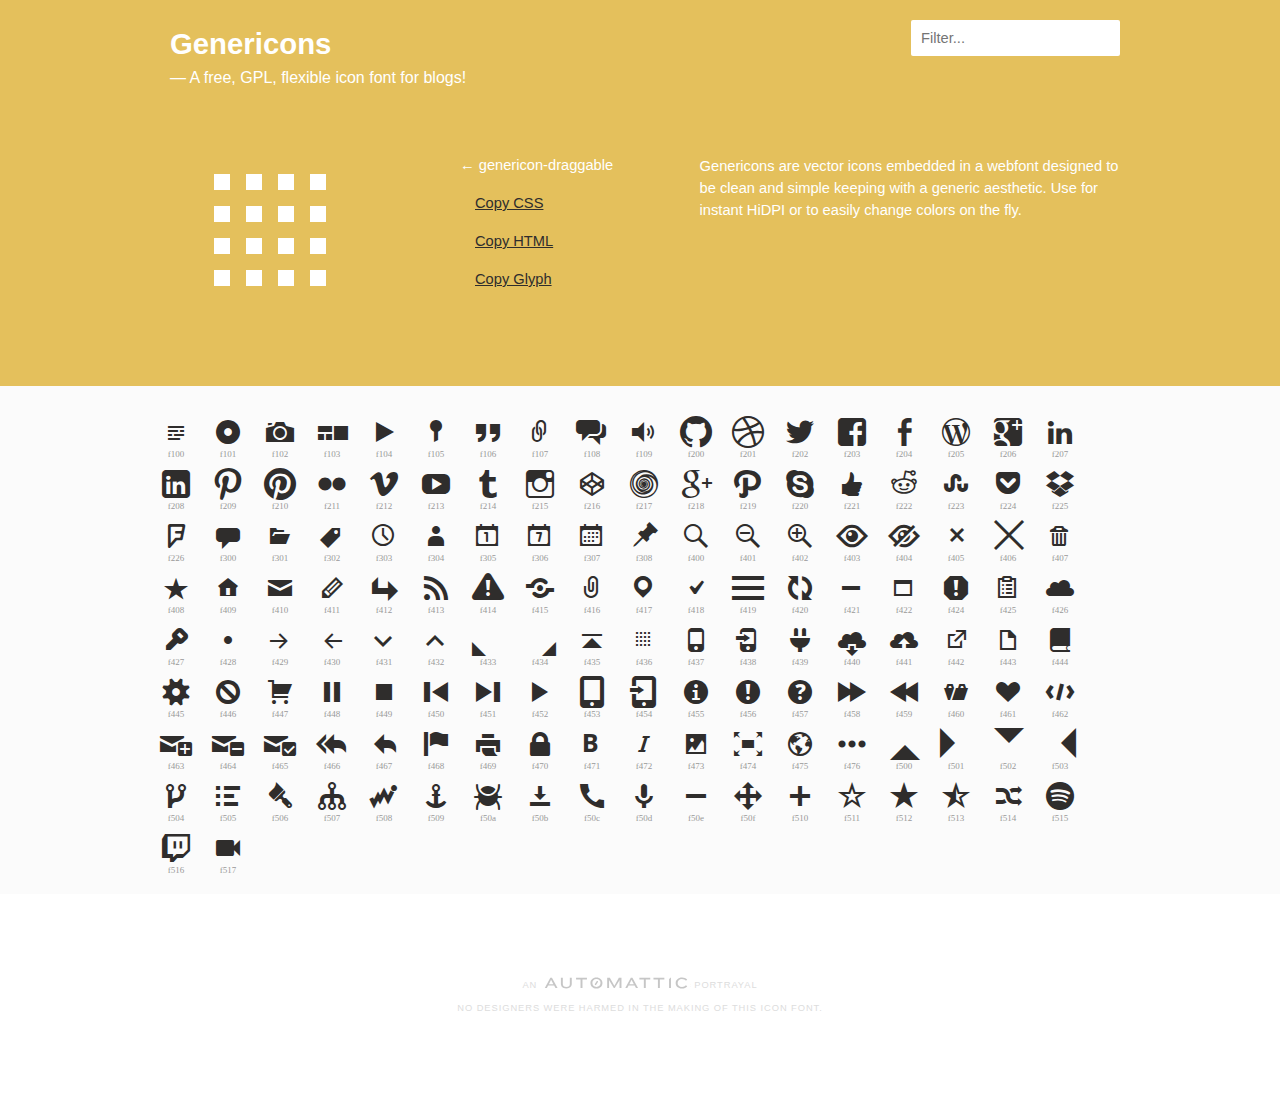
<file: genericons/example.html>
<!DOCTYPE html>
<html>
<head>
<title>Genericons</title>
<link rel="stylesheet" href="genericons.css">
<script type="text/javascript" src="https://ajax.googleapis.com/ajax/libs/jquery/1.7.2/jquery.min.js"></script>
<style type="text/css">
/**
 * Example page CSS
 */

body {
	font-family: sans-serif;
	line-height: 1.5;
	margin: 0;
	color: #2f2d2c;
	background: #fff;
	font-size: 11pt;
}

a {
	color: #2f2d2c;
}

h4 {
	margin-top: 40px;
}

#iconlist {
	clear: both;
	margin-bottom: 20px;
}

#iconlist div {
	padding: 10px;
	overflow: hidden;
	white-space: nowrap;
	font-size: 32px;
	line-height: 1;
	position: relative;
	width: 32px;
	height: 32px;
}

#iconlist div:before {
	margin-right: 20px;
}

#iconlist div:hover {
	cursor: pointer;
	color: #e4c05c;
}

#primary {
	background: #e4c05c;
	overflow: hidden;
}

#content {
	position: relative;
	color: #fff;
	max-width: 980px;
	padding: 0 10px;
	margin: 0 auto;
}

#icons {
	background: #fbfbfb;
}

#icons #iconlist {
	max-width: 980px;
	box-sizing: border-box;
	-moz-box-sizing:border-box;
	-webkit-box-sizing:border-box;
	padding: 20px 0;
	margin: 0 auto;
}

#glyph {
	float: left;
	width: 50%;
	box-sizing: border-box;
	-moz-box-sizing:border-box;
	-webkit-box-sizing:border-box;
	-ms-box-sizing:border-box;
	padding: 20px 0;
}

#glyph .info {
	float: right;
	width: 180px;
	padding: 36px 0 0 0;
}

#glyph .info a {
	color: #2f2d2c;
	display: block;
	padding: 8px 0 8px 15px;
}

#glyph .info strong {
	font-weight: normal;
	display: block;
	padding: 8px 0;
}

#glyph .genericon {
	font-size: 256px;
	width: 256px;
	height: 256px;
	overflow: visible;
	float: left;
}

.description {
	margin-top: 50px;
	width: 48%;
	float: right;
	padding-left: 40px;
	margin-left: 2%;
	box-sizing: border-box;
	-moz-box-sizing:border-box;
	-webkit-box-sizing:border-box;
	-ms-box-sizing:border-box;
	background-size: 4px 4px;
}

#primary h2 {
	color: white;
	margin: 0 auto;
	padding: 22px 0 0 20px;
	max-width: 980px;
	font-size: 2em;
}

#primary h2 span {
	display: block;
	font-weight: normal;
	font-size: 12pt;
}

#footer {
	clear: both;
	max-width: 980px;
	margin: 80px auto;
	text-align: center;
	text-transform: uppercase;
	letter-spacing: .1em;
	font-size: 7pt;
	color: #ddd;
}

#footer a {
	color: #ccc;
	display: inline-block;
	width: 150px;
	overflow: hidden;
	text-indent: 100%;
	position: relative;
	top: 2px;
	opacity: .3;
	background-repeat: no-repeat;
	background-position: center top;
	background-image: url('[data-uri]');
}

#footer a:hover {
	opacity: 1;
}

pre, code {
	font: 14px/1.5 monospace;
}

.code {
	display: block;
	font: 14px/1.5 monospace;
	width: 600px;
	white-space: pre;
	border: 1px solid #ccc;
	padding: 10px;
	overflow: auto;
	min-height: 110px;
}

#iconlist .new, #iconlist .update {
	position: relative;
}

#iconlist .new:after, #iconlist .update:after {
	color: #e4c05c;
	display: block;
	content: "NEW";
	font: bold 8px/1 sans-serif;
	position: absolute;
	top: 0px;
	text-align: center;
	z-index: 10;
	width: 100%;
}

#iconlist .update:after {
	content: "UPDATE";
	left: -1px;
}

body.searching #iconlist span.update:after, body.searching #iconlist span.new:after {
	display: none;
}

#search {
	border: 0;
	border-radius: 2px;
	position: absolute;
	right: 20px;
	font: 11pt sans-serif;
	padding: 10px;
	top: 20px;
	background: rgba(255,255,255,.8);
}

#search:focus {
	background: #fff;
	outline: none;
}

.genericon-404 {
	display: none !important; /* This is an easter egg */
}

.genericon:after {
	content: attr(alt);
	display: block;
	font-size: 9px;
	color: #999;
	text-align: center;
}

.hideUACs.genericon:after {
	content: none;
}


@media only screen and ( max-width: 900px ) {

	#glyph {
		float: none;
		width: 100%;
	}

	#glyph .info {
		width: 30%;
	}
	#glyph .genericon {
		width: 70%;
	}

	.description {
		clear: both;
		width: 100%;
		background: none;
		padding-left: 0;
		float: none;
	}

}
</style>
<script type="text/javascript">
/**
 * Example page JS
 */

function copyToClipboard ( text, copyMode ) {
	if ( copyMode == "css" ) {
		window.prompt( "Copy this, then paste in your CSS :before selector.", text );
	} else if ( copyMode == "html" ) {
		window.prompt( "Copy this, then paste in your HTML.", text );
	} else {
		window.prompt( "Copy this, then paste in your Photoshop textfield.", text );
	}
}

function pickRandomIcon() {
	var divs = jQuery("#iconlist div").get().sort(function(){
			return Math.round(Math.random())-0.5;
		}).slice(0,1);

	attr = jQuery(divs).attr('alt');
	cssclass = jQuery(divs).attr('class');
	displayGlyph( attr, cssclass );

}

function displayGlyph( attr, cssclass ) {

	// set permalink
	var permalink = cssclass.split(' genericon-')[1];
	window.location.hash = permalink;

	// css copy string
	csstext = "content: \'\\" + attr + "';";

	// html copy string
	htmltext = '<span class="' + cssclass + '"></span>';

	// glyph copy string
	glyphtemp = "&#x" + attr + ";";
	jQuery('#temp').html( glyphtemp );
	glyphtext = jQuery('#temp').text();

	// final output
	output = '<div class="' + cssclass + '"></div>'
	+ '<div class="info">'
		+ '<strong>&larr; ' + cssclass.split( ' ' )[1] + '</strong>'
		+ '<a href="javascript:copyToClipboard(csstext, \'css\')">Copy CSS</a>'
		+ '<a href="javascript:copyToClipboard(htmltext, \'html\')">Copy HTML</a>'
		+ '<a href="javascript:copyToClipboard(glyphtext)">Copy Glyph</a>'
	+ '</div>';

	jQuery( '#glyph' ).html( output );

}

function sortUnicode ( a, b ) {
	var numberA = jQuery(a).attr('alt').replace('f', '');
	var numberB = jQuery(b).attr('alt').replace('f', '');
	var contentA =parseInt( numberA, 16 );
	var contentB =parseInt( numberB, 16 );
	return (contentA < contentB) ? -1 : (contentA > contentB) ? 1 : 0;
}

jQuery(document).ready(function() {

	// pick random icon if no permalink, otherwise go to permalink
	if ( window.location.hash ) {
		permalink = "genericon-" + window.location.hash.split('#')[1];
		attr = jQuery( '.' + permalink ).attr( 'alt' );
		cssclass = jQuery( '.' + permalink ).attr('class');
		displayGlyph( attr, cssclass );
	} else {
		pickRandomIcon();
	}

	jQuery( '#iconlist div' ).click(function() {

		attr = jQuery( this ).attr( 'alt' );
		cssclass = jQuery( this ).attr( 'class' );

		displayGlyph( attr, cssclass );

	});

	var $rows = jQuery('#iconlist div');
	jQuery('#search').keyup(function() {

		// remove update text when using search
		jQuery('body').addClass('searching');

	    var val = jQuery.trim(jQuery(this).val()).replace(/ +/g, ' ').toLowerCase();

	    $rows.show().filter(function() {
	        var text = jQuery(this).text().replace(/\s+/g, ' ').toLowerCase();
	        return !~text.indexOf(val);
	    }).hide();
	});

	jQuery('input#search').focus();

	// sort based on number
	jQuery('#iconlist div').sort( sortUnicode ).appendTo('#iconlist');

});

function toggleUACs() {
	jQuery('.genericon').toggleClass('hideUACs');
}
</script>
</head>

<body>

<div id="main">

	<div id="primary">
		<div id="content">

			<h2>Genericons <span>&mdash; A free, GPL, flexible icon font for blogs!</span></h2>

			<input placeholder="Filter..." name="search" id="search" type="text" value="" maxlength="150" />

			<div id="glyph">
			</div>

			<div class="description">
				<p>Genericons are vector icons embedded in a webfont designed to be clean and simple keeping with a generic aesthetic. Use for instant HiDPI or to easily change colors on the fly.</p>
			</div>

		</div>
	</div>

	<div id="icons">
		<div id="iconlist">

			<!-- note, the text inside the HTML elements is purely for the seach -->

			<div alt="f423" class="genericon genericon-404" title="genericon-404">404</div>

			<div alt="f508" class="genericon genericon-activity" title="genericon-activity">activity</div>

			<div alt="f509" class="genericon genericon-anchor" title="genericon-anchor">anchor</div>

			<div alt="f101" class="genericon genericon-aside" title="genericon-aside">aside</div>

			<div alt="f416" class="genericon genericon-attachment" title="genericon-attachment">attachment</div>

			<div alt="f109" class="genericon genericon-audio" title="genericon-audio">audio</div>

			<div alt="f471" class="genericon genericon-bold" title="genericon-bold">bold</div>

			<div alt="f444" class="genericon genericon-book" title="genericon-book">book</div>

			<div alt="f50a" class="genericon genericon-bug" title="genericon-bug">bug</div>

			<div alt="f447" class="genericon genericon-cart" title="genericon-cart">cart</div>

			<div alt="f301" class="genericon genericon-category" title="genericon-category">category</div>

			<div alt="f108" class="genericon genericon-chat" title="genericon-chat">chat</div>

			<div alt="f418" class="genericon genericon-checkmark" title="genericon-checkmark">checkmark</div>

			<div alt="f405" class="genericon genericon-close" title="genericon-close">close</div>

			<div alt="f406" class="genericon genericon-close-alt" title="genericon-close-alt">close-alt</div>

			<div alt="f426" class="genericon genericon-cloud" title="genericon-cloud">cloud</div>

			<div alt="f440" class="genericon genericon-cloud-download" title="genericon-cloud-download">cloud-download</div>

			<div alt="f441" class="genericon genericon-cloud-upload" title="genericon-cloud-upload">cloud-upload</div>

			<div alt="f462" class="genericon genericon-code" title="genericon-code">code</div>

			<div alt="f216" class="genericon genericon-codepen" title="genericon-codepen">codepen</div>

			<div alt="f445" class="genericon genericon-cog" title="genericon-cog">cog</div>

			<div alt="f432" class="genericon genericon-collapse" title="genericon-collapse">collapse</div>

			<div alt="f300" class="genericon genericon-comment" title="genericon-comment">comment</div>

			<div alt="f305" class="genericon genericon-day" title="genericon-day">day</div>

			<div alt="f221" class="genericon genericon-digg" title="genericon-digg">digg</div>

			<div alt="f443" class="genericon genericon-document" title="genericon-document">document</div>

			<div alt="f428" class="genericon genericon-dot" title="genericon-dot">dot</div>

			<div alt="f502" class="genericon genericon-downarrow" title="genericon-downarrow">downarrow</div>

			<div alt="f50b" class="genericon genericon-download" title="genericon-download">download</div>

			<div alt="f436" class="genericon genericon-draggable" title="genericon-draggable">draggable</div>

			<div alt="f201" class="genericon genericon-dribbble" title="genericon-dribbble">dribbble</div>

			<div alt="f225" class="genericon genericon-dropbox" title="genericon-dropbox">dropbox</div>

			<div alt="f433" class="genericon genericon-dropdown" title="genericon-dropdown">dropdown</div>

			<div alt="f434" class="genericon genericon-dropdown-left" title="genericon-dropdown-left">dropdown-left</div>

			<div alt="f411" class="genericon genericon-edit" title="genericon-edit">edit</div>

			<div alt="f476" class="genericon genericon-ellipsis" title="genericon-ellipsis">ellipsis</div>

			<div alt="f431" class="genericon genericon-expand" title="genericon-expand">expand</div>

			<div alt="f442" class="genericon genericon-external" title="genericon-external">external</div>

			<div alt="f203" class="genericon genericon-facebook" title="genericon-facebook">facebook</div>

			<div alt="f204" class="genericon genericon-facebook-alt" title="genericon-facebook-alt">facebook-alt</div>

			<div alt="f458" class="genericon genericon-fastforward" title="genericon-fastforward">fastforward</div>

			<div alt="f413" class="genericon genericon-feed" title="genericon-feed">feed</div>

			<div alt="f468" class="genericon genericon-flag" title="genericon-flag">flag</div>

			<div alt="f211" class="genericon genericon-flickr" title="genericon-flickr">flickr</div>

			<div alt="f226" class="genericon genericon-foursquare" title="genericon-foursquare">foursquare</div>

			<div alt="f474" class="genericon genericon-fullscreen" title="genericon-fullscreen">fullscreen</div>

			<div alt="f103" class="genericon genericon-gallery" title="genericon-gallery">gallery</div>

			<div alt="f200" class="genericon genericon-github" title="genericon-github">github</div>

			<div alt="f206" class="genericon genericon-googleplus" title="genericon-googleplus">googleplus</div>

			<div alt="f218" class="genericon genericon-googleplus-alt" title="genericon-googleplus-alt">googleplus-alt</div>

			<div alt="f50c" class="genericon genericon-handset" title="genericon-handset">handset</div>

			<div alt="f461" class="genericon genericon-heart" title="genericon-heart">heart</div>

			<div alt="f457" class="genericon genericon-help" title="genericon-help">help</div>

			<div alt="f404" class="genericon genericon-hide" title="genericon-hide">hide</div>

			<div alt="f505" class="genericon genericon-hierarchy" title="genericon-hierarchy">hierarchy</div>

			<div alt="f409" class="genericon genericon-home" title="genericon-home">home</div>

			<div alt="f102" class="genericon genericon-image" title="genericon-image">image</div>

			<div alt="f455" class="genericon genericon-info" title="genericon-info">info</div>

			<div alt="f215" class="genericon genericon-instagram" title="genericon-instagram">instagram</div>

			<div alt="f472" class="genericon genericon-italic" title="genericon-italic">italic</div>

			<div alt="f427" class="genericon genericon-key" title="genericon-key">key</div>

			<div alt="f503" class="genericon genericon-leftarrow" title="genericon-leftarrow">leftarrow</div>

			<div alt="f107" class="genericon genericon-link" title="genericon-link">link</div>

			<div alt="f207" class="genericon genericon-linkedin" title="genericon-linkedin">linkedin</div>

			<div alt="f208" class="genericon genericon-linkedin-alt" title="genericon-linkedin-alt">linkedin-alt</div>

			<div alt="f417" class="genericon genericon-location" title="genericon-location">location</div>

			<div alt="f470" class="genericon genericon-lock" title="genericon-lock">lock</div>

			<div alt="f410" class="genericon genericon-mail" title="genericon-mail">mail</div>

			<div alt="f422" class="genericon genericon-maximize" title="genericon-maximize">maximize</div>

			<div alt="f419" class="genericon genericon-menu" title="genericon-menu">menu</div>

			<div alt="f50d" class="genericon genericon-microphone" title="genericon-microphone">microphone</div>

			<div alt="f421" class="genericon genericon-minimize" title="genericon-minimize">minimize</div>

			<div alt="f50e" class="genericon genericon-minus" title="genericon-minus">minus</div>

			<div alt="f307" class="genericon genericon-month" title="genericon-month">month</div>

			<div alt="f50f" class="genericon genericon-move" title="genericon-move">move</div>

			<div alt="f429" class="genericon genericon-next" title="genericon-next">next</div>

			<div alt="f456" class="genericon genericon-notice" title="genericon-notice">notice</div>

			<div alt="f506" class="genericon genericon-paintbrush" title="genericon-paintbrush">paintbrush</div>

			<div alt="f219" class="genericon genericon-path" title="genericon-path">path</div>

			<div alt="f448" class="genericon genericon-pause" title="genericon-pause">pause</div>

			<div alt="f437" class="genericon genericon-phone" title="genericon-phone">phone</div>

			<div alt="f473" class="genericon genericon-picture" title="genericon-picture">picture</div>

			<div alt="f308" class="genericon genericon-pinned" title="genericon-pinned">pinned</div>

			<div alt="f209" class="genericon genericon-pinterest" title="genericon-pinterest">pinterest</div>

			<div alt="f210" class="genericon genericon-pinterest-alt" title="genericon-pinterest-alt">pinterest-alt</div>

			<div alt="f452" class="genericon genericon-play" title="genericon-play">play</div>

			<div alt="f439" class="genericon genericon-plugin" title="genericon-plugin">plugin</div>

			<div alt="f510" class="genericon genericon-plus" title="genericon-plus">plus</div>

			<div alt="f224" class="genericon genericon-pocket" title="genericon-pocket">pocket</div>

			<div alt="f217" class="genericon genericon-polldaddy" title="genericon-polldaddy">polldaddy</div>

			<div alt="f460" class="genericon genericon-portfolio" title="genericon-portfolio">portfolio</div>

			<div alt="f430" class="genericon genericon-previous" title="genericon-previous">previous</div>

			<div alt="f469" class="genericon genericon-print" title="genericon-print">print</div>

			<div alt="f106" class="genericon genericon-quote" title="genericon-quote">quote</div>

			<div alt="f511" class="genericon genericon-rating-empty" title="genericon-rating-empty">rating-empty</div>

			<div alt="f512" class="genericon genericon-rating-full" title="genericon-rating-full">rating-full</div>

			<div alt="f513" class="genericon genericon-rating-half" title="genericon-rating-half">rating-half</div>

			<div alt="f222" class="genericon genericon-reddit" title="genericon-reddit">reddit</div>

			<div alt="f420" class="genericon genericon-refresh" title="genericon-refresh">refresh</div>

			<div alt="f412" class="genericon genericon-reply" title="genericon-reply">reply</div>

			<div alt="f466" class="genericon genericon-reply-alt" title="genericon-reply-alt">reply-alt</div>

			<div alt="f467" class="genericon genericon-reply-single" title="genericon-reply-single">reply-single</div>

			<div alt="f459" class="genericon genericon-rewind" title="genericon-rewind">rewind</div>

			<div alt="f501" class="genericon genericon-rightarrow" title="genericon-rightarrow">rightarrow</div>

			<div alt="f400" class="genericon genericon-search" title="genericon-search">search</div>

			<div alt="f438" class="genericon genericon-send-to-phone" title="genericon-send-to-phone">send-to-phone</div>

			<div alt="f454" class="genericon genericon-send-to-tablet" title="genericon-send-to-tablet">send-to-tablet</div>

			<div alt="f415" class="genericon genericon-share" title="genericon-share">share</div>

			<div alt="f403" class="genericon genericon-show" title="genericon-show">show</div>

			<div alt="f514" class="genericon genericon-shuffle" title="genericon-shuffle">shuffle</div>

			<div alt="f507" class="genericon genericon-sitemap" title="genericon-sitemap">sitemap</div>

			<div alt="f451" class="genericon genericon-skip-ahead" title="genericon-skip-ahead">skip-ahead</div>

			<div alt="f450" class="genericon genericon-skip-back" title="genericon-skip-back">skip-back</div>

			<div alt="f220" class="genericon genericon-skype" title="genericon-skype">skype</div>

			<div alt="f424" class="genericon genericon-spam" title="genericon-spam">spam</div>

			<div alt="f515" class="genericon genericon-spotify" title="genericon-spotify">spotify</div>

			<div alt="f100" class="genericon genericon-standard" title="genericon-standard">standard</div>

			<div alt="f408" class="genericon genericon-star" title="genericon-star">star</div>

			<div alt="f105" class="genericon genericon-status" title="genericon-status">status</div>

			<div alt="f449" class="genericon genericon-stop" title="genericon-stop">stop</div>

			<div alt="f223" class="genericon genericon-stumbleupon" title="genericon-stumbleupon">stumbleupon</div>

			<div alt="f463" class="genericon genericon-subscribe" title="genericon-subscribe">subscribe</div>

			<div alt="f465" class="genericon genericon-subscribed" title="genericon-subscribed">subscribed</div>

			<div alt="f425" class="genericon genericon-summary" title="genericon-summary">summary</div>

			<div alt="f453" class="genericon genericon-tablet" title="genericon-tablet">tablet</div>

			<div alt="f302" class="genericon genericon-tag" title="genericon-tag">tag</div>

			<div alt="f303" class="genericon genericon-time" title="genericon-time">time</div>

			<div alt="f435" class="genericon genericon-top" title="genericon-top">top</div>

			<div alt="f407" class="genericon genericon-trash" title="genericon-trash">trash</div>

			<div alt="f214" class="genericon genericon-tumblr" title="genericon-tumblr">tumblr</div>

			<div alt="f516" class="genericon genericon-twitch" title="genericon-twitch">twitch</div>

			<div alt="f202" class="genericon genericon-twitter" title="genericon-twitter">twitter</div>

			<div alt="f446" class="genericon genericon-unapprove" title="genericon-unapprove">unapprove</div>

			<div alt="f464" class="genericon genericon-unsubscribe" title="genericon-unsubscribe">unsubscribe</div>

			<div alt="f401" class="genericon genericon-unzoom" title="genericon-unzoom">unzoom</div>

			<div alt="f500" class="genericon genericon-uparrow" title="genericon-uparrow">uparrow</div>

			<div alt="f304" class="genericon genericon-user" title="genericon-user">user</div>

			<div alt="f104" class="genericon genericon-video" title="genericon-video">video</div>

			<div alt="f517" class="genericon genericon-videocamera" title="genericon-videocamera">videocamera</div>

			<div alt="f212" class="genericon genericon-vimeo" title="genericon-vimeo">vimeo</div>

			<div alt="f414" class="genericon genericon-warning" title="genericon-warning">warning</div>

			<div alt="f475" class="genericon genericon-website" title="genericon-website">website</div>

			<div alt="f306" class="genericon genericon-week" title="genericon-week">week</div>

			<div alt="f205" class="genericon genericon-wordpress" title="genericon-wordpress">wordpress</div>

			<div alt="f504" class="genericon genericon-xpost" title="genericon-xpost">xpost</div>

			<div alt="f213" class="genericon genericon-youtube" title="genericon-youtube">youtube</div>

			<div alt="f402" class="genericon genericon-zoom" title="genericon-zoom">zoom</div>


		</div>

		<div id="temp" style="display: none;"></div>

	</div>

	<div id="footer">

		<p>An <a href="http://automattic.com" rel="nofollow">Automattic</a> Portrayal</p>
		<p>No designers were harmed in the making of this icon font.</p>


	</div>

</div>

</body>
</html>
</file>
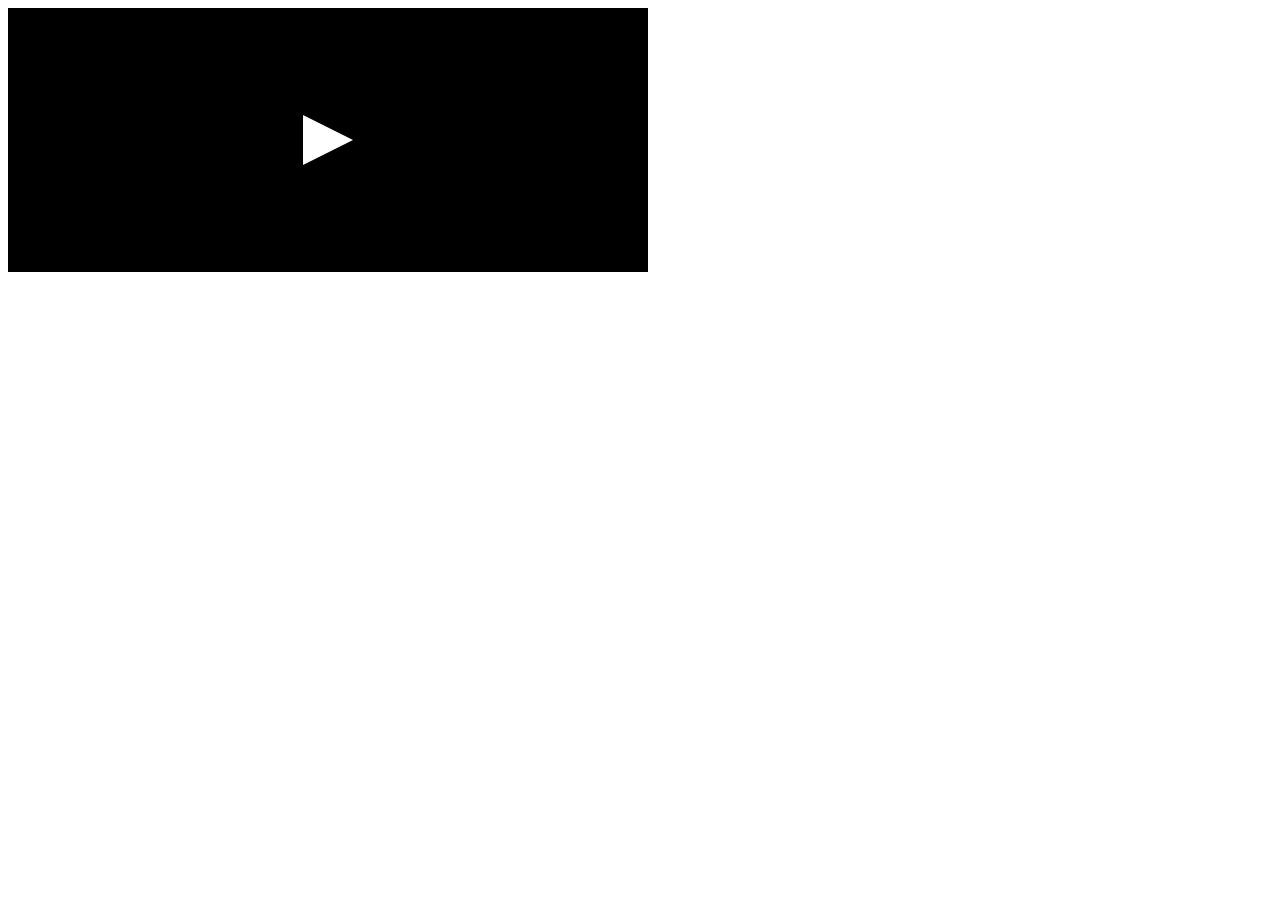
<file: plugins/video-js/demo.html>
<!DOCTYPE html>
<html>
<head>
  <title>Video.js | HTML5 Video Player</title>

  <link href="video-js.css" rel="stylesheet" type="text/css" />
  <link href="sublime-skin/videojs-sublime-skin.css" rel="stylesheet" type="text/css" />
  <script src="video.js"></script>
  <script>
    videojs.options.flash.swf = "video-js.swf";
  </script>


</head>
<body>

  <video id="example_video_1" class="video-js vjs-sublime-skin" controls preload="none" width="640" height="264" poster="http://video-js.zencoder.com/oceans-clip.png" data-setup="{}">
    <source src="http://video-js.zencoder.com/oceans-clip.mp4" type='video/mp4' />
    <source src="http://video-js.zencoder.com/oceans-clip.webm" type='video/webm' />
    <source src="http://video-js.zencoder.com/oceans-clip.ogv" type='video/ogg' />
  </video>

</body>
</html>
</file>
<file: genericons/genericons.css>
/**

	Genericons

*/


/* IE8 and below use EOT and allow cross-site embedding.
   IE9 uses WOFF which is base64 encoded to allow cross-site embedding.
   So unfortunately, IE9 will throw a console error, but it'll still work.
   When the font is base64 encoded, cross-site embedding works in Firefox */

@font-face {
    font-family: 'Genericons';
    src: url('Genericons.eot');
}

@font-face {
    font-family: 'Genericons';
    src: url([data-uri]) format('woff'),
         url('Genericons.ttf') format('truetype'),
         url('Genericons.svg#genericonsregular') format('svg');
    font-weight: normal;
    font-style: normal;
}

@media screen and (-webkit-min-device-pixel-ratio:0) {
  @font-face {
    font-family: "Genericons";
    src: url("./Genericons.svg#Genericons") format("svg");
  }
}


/**
 * All Genericons
 */

.genericon {
	font-size: 20px;
	vertical-align: top;
	text-align: center;
	-moz-transition: color .1s ease-in 0;
	-webkit-transition: color .1s ease-in 0;
	display: inline-block;
	font-family: "Genericons";
	font-style: normal;
	font-weight: normal;
	font-variant: normal;
	line-height: 1;
	text-decoration: inherit;
	text-transform: none;
	-moz-osx-font-smoothing: grayscale;
	-webkit-font-smoothing: antialiased;
	speak: none;
}


/**
 * Individual icons
 */

.genericon-404:before { content: "\f423"; }
.genericon-activity:before { content: "\f508"; }
.genericon-anchor:before { content: "\f509"; }
.genericon-aside:before { content: "\f101"; }
.genericon-attachment:before { content: "\f416"; }
.genericon-audio:before { content: "\f109"; }
.genericon-bold:before { content: "\f471"; }
.genericon-book:before { content: "\f444"; }
.genericon-bug:before { content: "\f50a"; }
.genericon-cart:before { content: "\f447"; }
.genericon-category:before { content: "\f301"; }
.genericon-chat:before { content: "\f108"; }
.genericon-checkmark:before { content: "\f418"; }
.genericon-close:before { content: "\f405"; }
.genericon-close-alt:before { content: "\f406"; }
.genericon-cloud:before { content: "\f426"; }
.genericon-cloud-download:before { content: "\f440"; }
.genericon-cloud-upload:before { content: "\f441"; }
.genericon-code:before { content: "\f462"; }
.genericon-codepen:before { content: "\f216"; }
.genericon-cog:before { content: "\f445"; }
.genericon-collapse:before { content: "\f432"; }
.genericon-comment:before { content: "\f300"; }
.genericon-day:before { content: "\f305"; }
.genericon-digg:before { content: "\f221"; }
.genericon-document:before { content: "\f443"; }
.genericon-dot:before { content: "\f428"; }
.genericon-downarrow:before { content: "\f502"; }
.genericon-download:before { content: "\f50b"; }
.genericon-draggable:before { content: "\f436"; }
.genericon-dribbble:before { content: "\f201"; }
.genericon-dropbox:before { content: "\f225"; }
.genericon-dropdown:before { content: "\f433"; }
.genericon-dropdown-left:before { content: "\f434"; }
.genericon-edit:before { content: "\f411"; }
.genericon-ellipsis:before { content: "\f476"; }
.genericon-expand:before { content: "\f431"; }
.genericon-external:before { content: "\f442"; }
.genericon-facebook:before { content: "\f203"; }
.genericon-facebook-alt:before { content: "\f204"; }
.genericon-fastforward:before { content: "\f458"; }
.genericon-feed:before { content: "\f413"; }
.genericon-flag:before { content: "\f468"; }
.genericon-flickr:before { content: "\f211"; }
.genericon-foursquare:before { content: "\f226"; }
.genericon-fullscreen:before { content: "\f474"; }
.genericon-gallery:before { content: "\f103"; }
.genericon-github:before { content: "\f200"; }
.genericon-googleplus:before { content: "\f206"; }
.genericon-googleplus-alt:before { content: "\f218"; }
.genericon-handset:before { content: "\f50c"; }
.genericon-heart:before { content: "\f461"; }
.genericon-help:before { content: "\f457"; }
.genericon-hide:before { content: "\f404"; }
.genericon-hierarchy:before { content: "\f505"; }
.genericon-home:before { content: "\f409"; }
.genericon-image:before { content: "\f102"; }
.genericon-info:before { content: "\f455"; }
.genericon-instagram:before { content: "\f215"; }
.genericon-italic:before { content: "\f472"; }
.genericon-key:before { content: "\f427"; }
.genericon-leftarrow:before { content: "\f503"; }
.genericon-link:before { content: "\f107"; }
.genericon-linkedin:before { content: "\f207"; }
.genericon-linkedin-alt:before { content: "\f208"; }
.genericon-location:before { content: "\f417"; }
.genericon-lock:before { content: "\f470"; }
.genericon-mail:before { content: "\f410"; }
.genericon-maximize:before { content: "\f422"; }
.genericon-menu:before { content: "\f419"; }
.genericon-microphone:before { content: "\f50d"; }
.genericon-minimize:before { content: "\f421"; }
.genericon-minus:before { content: "\f50e"; }
.genericon-month:before { content: "\f307"; }
.genericon-move:before { content: "\f50f"; }
.genericon-next:before { content: "\f429"; }
.genericon-notice:before { content: "\f456"; }
.genericon-paintbrush:before { content: "\f506"; }
.genericon-path:before { content: "\f219"; }
.genericon-pause:before { content: "\f448"; }
.genericon-phone:before { content: "\f437"; }
.genericon-picture:before { content: "\f473"; }
.genericon-pinned:before { content: "\f308"; }
.genericon-pinterest:before { content: "\f209"; }
.genericon-pinterest-alt:before { content: "\f210"; }
.genericon-play:before { content: "\f452"; }
.genericon-plugin:before { content: "\f439"; }
.genericon-plus:before { content: "\f510"; }
.genericon-pocket:before { content: "\f224"; }
.genericon-polldaddy:before { content: "\f217"; }
.genericon-portfolio:before { content: "\f460"; }
.genericon-previous:before { content: "\f430"; }
.genericon-print:before { content: "\f469"; }
.genericon-quote:before { content: "\f106"; }
.genericon-rating-empty:before { content: "\f511"; }
.genericon-rating-full:before { content: "\f512"; }
.genericon-rating-half:before { content: "\f513"; }
.genericon-reddit:before { content: "\f222"; }
.genericon-refresh:before { content: "\f420"; }
.genericon-reply:before { content: "\f412"; }
.genericon-reply-alt:before { content: "\f466"; }
.genericon-reply-single:before { content: "\f467"; }
.genericon-rewind:before { content: "\f459"; }
.genericon-rightarrow:before { content: "\f501"; }
.genericon-search:before { content: "\f400"; }
.genericon-send-to-phone:before { content: "\f438"; }
.genericon-send-to-tablet:before { content: "\f454"; }
.genericon-share:before { content: "\f415"; }
.genericon-show:before { content: "\f403"; }
.genericon-shuffle:before { content: "\f514"; }
.genericon-sitemap:before { content: "\f507"; }
.genericon-skip-ahead:before { content: "\f451"; }
.genericon-skip-back:before { content: "\f450"; }
.genericon-skype:before { content: "\f220"; }
.genericon-spam:before { content: "\f424"; }
.genericon-spotify:before { content: "\f515"; }
.genericon-standard:before { content: "\f100"; }
.genericon-star:before { content: "\f408"; }
.genericon-status:before { content: "\f105"; }
.genericon-stop:before { content: "\f449"; }
.genericon-stumbleupon:before { content: "\f223"; }
.genericon-subscribe:before { content: "\f463"; }
.genericon-subscribed:before { content: "\f465"; }
.genericon-summary:before { content: "\f425"; }
.genericon-tablet:before { content: "\f453"; }
.genericon-tag:before { content: "\f302"; }
.genericon-time:before { content: "\f303"; }
.genericon-top:before { content: "\f435"; }
.genericon-trash:before { content: "\f407"; }
.genericon-tumblr:before { content: "\f214"; }
.genericon-twitch:before { content: "\f516"; }
.genericon-twitter:before { content: "\f202"; }
.genericon-unapprove:before { content: "\f446"; }
.genericon-unsubscribe:before { content: "\f464"; }
.genericon-unzoom:before { content: "\f401"; }
.genericon-uparrow:before { content: "\f500"; }
.genericon-user:before { content: "\f304"; }
.genericon-video:before { content: "\f104"; }
.genericon-videocamera:before { content: "\f517"; }
.genericon-vimeo:before { content: "\f212"; }
.genericon-warning:before { content: "\f414"; }
.genericon-website:before { content: "\f475"; }
.genericon-week:before { content: "\f306"; }
.genericon-wordpress:before { content: "\f205"; }
.genericon-xpost:before { content: "\f504"; }
.genericon-youtube:before { content: "\f213"; }
.genericon-zoom:before { content: "\f402"; }
</file>
<file: plugins/video-js/video-js.css>
/*!
Video.js Default Styles (http://videojs.com)
Version 4.12.3
Create your own skin at http://designer.videojs.com
*/
/* SKIN
================================================================================
The main class name for all skin-specific styles. To make your own skin,
replace all occurrences of 'vjs-default-skin' with a new name. Then add your new
skin name to your video tag instead of the default skin.
e.g. <video class="video-js my-skin-name">
*/
.vjs-default-skin {
  color: #cccccc;
}
/* Custom Icon Font
--------------------------------------------------------------------------------
The control icons are from a custom font. Each icon corresponds to a character
(e.g. "\e001"). Font icons allow for easy scaling and coloring of icons.
*/
@font-face {
  font-family: 'VideoJS';
  src: url('font/vjs.eot');
  src: url('font/vjs.eot?#iefix') format('embedded-opentype'), url('font/vjs.woff') format('woff'), url('font/vjs.ttf') format('truetype'), url('font/vjs.svg#icomoon') format('svg');
  font-weight: normal;
  font-style: normal;
}
/* Base UI Component Classes
--------------------------------------------------------------------------------
*/
/* Slider - used for Volume bar and Seek bar */
.vjs-default-skin .vjs-slider {
  /* Replace browser focus highlight with handle highlight */
  outline: 0;
  position: relative;
  cursor: pointer;
  padding: 0;
  /* background-color-with-alpha */
  background-color: #333333;
  background-color: rgba(51, 51, 51, 0.9);
}
.vjs-default-skin .vjs-slider:focus {
  /* box-shadow */
  -webkit-box-shadow: 0 0 2em #ffffff;
  -moz-box-shadow: 0 0 2em #ffffff;
  box-shadow: 0 0 2em #ffffff;
}
.vjs-default-skin .vjs-slider-handle {
  position: absolute;
  /* Needed for IE6 */
  left: 0;
  top: 0;
}
.vjs-default-skin .vjs-slider-handle:before {
  content: "\e009";
  font-family: VideoJS;
  font-size: 1em;
  line-height: 1;
  text-align: center;
  text-shadow: 0em 0em 1em #fff;
  position: absolute;
  top: 0;
  left: 0;
  /* Rotate the square icon to make a diamond */
  /* transform */
  -webkit-transform: rotate(-45deg);
  -moz-transform: rotate(-45deg);
  -ms-transform: rotate(-45deg);
  -o-transform: rotate(-45deg);
  transform: rotate(-45deg);
}
/* Control Bar
--------------------------------------------------------------------------------
The default control bar that is a container for most of the controls.
*/
.vjs-default-skin .vjs-control-bar {
  /* Start hidden */
  display: none;
  position: absolute;
  /* Place control bar at the bottom of the player box/video.
     If you want more margin below the control bar, add more height. */
  bottom: 0;
  /* Use left/right to stretch to 100% width of player div */
  left: 0;
  right: 0;
  /* Height includes any margin you want above or below control items */
  height: 3.0em;
  /* background-color-with-alpha */
  background-color: #07141e;
  background-color: rgba(7, 20, 30, 0.7);
}
/* Show the control bar only once the video has started playing */
.vjs-default-skin.vjs-has-started .vjs-control-bar {
  display: block;
  /* Visibility needed to make sure things hide in older browsers too. */

  visibility: visible;
  opacity: 1;
  /* transition */
  -webkit-transition: visibility 0.1s, opacity 0.1s;
  -moz-transition: visibility 0.1s, opacity 0.1s;
  -o-transition: visibility 0.1s, opacity 0.1s;
  transition: visibility 0.1s, opacity 0.1s;
}
/* Hide the control bar when the video is playing and the user is inactive  */
.vjs-default-skin.vjs-has-started.vjs-user-inactive.vjs-playing .vjs-control-bar {
  display: block;
  visibility: hidden;
  opacity: 0;
  /* transition */
  -webkit-transition: visibility 1s, opacity 1s;
  -moz-transition: visibility 1s, opacity 1s;
  -o-transition: visibility 1s, opacity 1s;
  transition: visibility 1s, opacity 1s;
}
.vjs-default-skin.vjs-controls-disabled .vjs-control-bar {
  display: none;
}
.vjs-default-skin.vjs-using-native-controls .vjs-control-bar {
  display: none;
}
/* The control bar shouldn't show after an error */
.vjs-default-skin.vjs-error .vjs-control-bar {
  display: none;
}
/* Don't hide the control bar if it's audio */
.vjs-audio.vjs-default-skin.vjs-has-started.vjs-user-inactive.vjs-playing .vjs-control-bar {
  opacity: 1;
  visibility: visible;
}
/* IE8 is flakey with fonts, and you have to change the actual content to force
fonts to show/hide properly.
  - "\9" IE8 hack didn't work for this
  - Found in XP IE8 from http://modern.ie. Does not show up in "IE8 mode" in IE9
*/
@media \0screen {
  .vjs-default-skin.vjs-user-inactive.vjs-playing .vjs-control-bar :before {
    content: "";
  }
}
/* General styles for individual controls. */
.vjs-default-skin .vjs-control {
  outline: none;
  position: relative;
  float: left;
  text-align: center;
  margin: 0;
  padding: 0;
  height: 3.0em;
  width: 4em;
}
/* Font button icons */
.vjs-default-skin .vjs-control:before {
  font-family: VideoJS;
  font-size: 1.5em;
  line-height: 2;
  position: absolute;
  top: 0;
  left: 0;
  width: 100%;
  height: 100%;
  text-align: center;
  text-shadow: 1px 1px 1px rgba(0, 0, 0, 0.5);
}
/* Replacement for focus outline */
.vjs-default-skin .vjs-control:focus:before,
.vjs-default-skin .vjs-control:hover:before {
  text-shadow: 0em 0em 1em #ffffff;
}
.vjs-default-skin .vjs-control:focus {
  /*  outline: 0; */
  /* keyboard-only users cannot see the focus on several of the UI elements when
  this is set to 0 */

}
/* Hide control text visually, but have it available for screenreaders */
.vjs-default-skin .vjs-control-text {
  /* hide-visually */
  border: 0;
  clip: rect(0 0 0 0);
  height: 1px;
  margin: -1px;
  overflow: hidden;
  padding: 0;
  position: absolute;
  width: 1px;
}
/* Play/Pause
--------------------------------------------------------------------------------
*/
.vjs-default-skin .vjs-play-control {
  width: 5em;
  cursor: pointer;
}
.vjs-default-skin .vjs-play-control:before {
  content: "\e001";
}
.vjs-default-skin.vjs-playing .vjs-play-control:before {
  content: "\e002";
}
/* Playback toggle
--------------------------------------------------------------------------------
*/
.vjs-default-skin .vjs-playback-rate .vjs-playback-rate-value {
  font-size: 1.5em;
  line-height: 2;
  position: absolute;
  top: 0;
  left: 0;
  width: 100%;
  height: 100%;
  text-align: center;
  text-shadow: 1px 1px 1px rgba(0, 0, 0, 0.5);
}
.vjs-default-skin .vjs-playback-rate.vjs-menu-button .vjs-menu .vjs-menu-content {
  width: 4em;
  left: -2em;
  list-style: none;
}
/* Volume/Mute
-------------------------------------------------------------------------------- */
.vjs-default-skin .vjs-mute-control,
.vjs-default-skin .vjs-volume-menu-button {
  cursor: pointer;
  float: right;
}
.vjs-default-skin .vjs-mute-control:before,
.vjs-default-skin .vjs-volume-menu-button:before {
  content: "\e006";
}
.vjs-default-skin .vjs-mute-control.vjs-vol-0:before,
.vjs-default-skin .vjs-volume-menu-button.vjs-vol-0:before {
  content: "\e003";
}
.vjs-default-skin .vjs-mute-control.vjs-vol-1:before,
.vjs-default-skin .vjs-volume-menu-button.vjs-vol-1:before {
  content: "\e004";
}
.vjs-default-skin .vjs-mute-control.vjs-vol-2:before,
.vjs-default-skin .vjs-volume-menu-button.vjs-vol-2:before {
  content: "\e005";
}
.vjs-default-skin .vjs-volume-control {
  width: 5em;
  float: right;
}
.vjs-default-skin .vjs-volume-bar {
  width: 5em;
  height: 0.6em;
  margin: 1.1em auto 0;
}
.vjs-default-skin .vjs-volume-level {
  position: absolute;
  top: 0;
  left: 0;
  height: 0.5em;
  /* assuming volume starts at 1.0 */

  width: 100%;
  background: #66a8cc url([data-uri]) -50% 0 repeat;
}
.vjs-default-skin .vjs-volume-bar .vjs-volume-handle {
  width: 0.5em;
  height: 0.5em;
  /* Assumes volume starts at 1.0. If you change the size of the
     handle relative to the volume bar, you'll need to update this value
     too. */

  left: 4.5em;
}
.vjs-default-skin .vjs-volume-handle:before {
  font-size: 0.9em;
  top: -0.2em;
  left: -0.2em;
  width: 1em;
  height: 1em;
}
/* The volume menu button is like menu buttons (captions/subtitles) but works
    a little differently. It needs to be possible to tab to the volume slider
    without hitting space bar on the menu button. To do this we're not using
    display:none to hide the slider menu by default, and instead setting the
    width and height to zero. */
.vjs-default-skin .vjs-volume-menu-button .vjs-menu {
  display: block;
  width: 0;
  height: 0;
  border-top-color: transparent;
}
.vjs-default-skin .vjs-volume-menu-button .vjs-menu .vjs-menu-content {
  height: 0;
  width: 0;
}
.vjs-default-skin .vjs-volume-menu-button:hover .vjs-menu,
.vjs-default-skin .vjs-volume-menu-button .vjs-menu.vjs-lock-showing {
  border-top-color: rgba(7, 40, 50, 0.5);
  /* Same as ul background */

}
.vjs-default-skin .vjs-volume-menu-button:hover .vjs-menu .vjs-menu-content,
.vjs-default-skin .vjs-volume-menu-button .vjs-menu.vjs-lock-showing .vjs-menu-content {
  height: 2.9em;
  width: 10em;
}
/* Progress
--------------------------------------------------------------------------------
*/
.vjs-default-skin .vjs-progress-control {
  position: absolute;
  left: 0;
  right: 0;
  width: auto;
  font-size: 0.3em;
  height: 1em;
  /* Set above the rest of the controls. */
  top: -1em;
  /* Shrink the bar slower than it grows. */
  /* transition */
  -webkit-transition: all 0.4s;
  -moz-transition: all 0.4s;
  -o-transition: all 0.4s;
  transition: all 0.4s;
}
/* On hover, make the progress bar grow to something that's more clickable.
    This simply changes the overall font for the progress bar, and this
    updates both the em-based widths and heights, as wells as the icon font */
.vjs-default-skin:hover .vjs-progress-control {
  font-size: .9em;
  /* Even though we're not changing the top/height, we need to include them in
      the transition so they're handled correctly. */

  /* transition */
  -webkit-transition: all 0.2s;
  -moz-transition: all 0.2s;
  -o-transition: all 0.2s;
  transition: all 0.2s;
}
/* Box containing play and load progresses. Also acts as seek scrubber. */
.vjs-default-skin .vjs-progress-holder {
  height: 100%;
}
/* Progress Bars */
.vjs-default-skin .vjs-progress-holder .vjs-play-progress,
.vjs-default-skin .vjs-progress-holder .vjs-load-progress,
.vjs-default-skin .vjs-progress-holder .vjs-load-progress div {
  position: absolute;
  display: block;
  height: 100%;
  margin: 0;
  padding: 0;
  /* updated by javascript during playback */

  width: 0;
  /* Needed for IE6 */
  left: 0;
  top: 0;
}
.vjs-default-skin .vjs-play-progress {
  /*
    Using a data URI to create the white diagonal lines with a transparent
      background. Surprisingly works in IE8.
      Created using http://www.patternify.com
    Changing the first color value will change the bar color.
    Also using a paralax effect to make the lines move backwards.
      The -50% left position makes that happen.
  */

  background: #66a8cc url([data-uri]) -50% 0 repeat;
}
.vjs-default-skin .vjs-load-progress {
  background: #646464 /* IE8- Fallback */;
  background: rgba(255, 255, 255, 0.2);
}
/* there are child elements of the load progress bar that represent the
   specific time ranges that have been buffered */
.vjs-default-skin .vjs-load-progress div {
  background: #787878 /* IE8- Fallback */;
  background: rgba(255, 255, 255, 0.1);
}
.vjs-default-skin .vjs-seek-handle {
  width: 1.5em;
  height: 100%;
}
.vjs-default-skin .vjs-seek-handle:before {
  padding-top: 0.1em /* Minor adjustment */;
}
/* Live Mode
--------------------------------------------------------------------------------
*/
.vjs-default-skin.vjs-live .vjs-time-controls,
.vjs-default-skin.vjs-live .vjs-time-divider,
.vjs-default-skin.vjs-live .vjs-progress-control {
  display: none;
}
.vjs-default-skin.vjs-live .vjs-live-display {
  display: block;
}
/* Live Display
--------------------------------------------------------------------------------
*/
.vjs-default-skin .vjs-live-display {
  display: none;
  font-size: 1em;
  line-height: 3em;
}
/* Time Display
--------------------------------------------------------------------------------
*/
.vjs-default-skin .vjs-time-controls {
  font-size: 1em;
  /* Align vertically by making the line height the same as the control bar */
  line-height: 3em;
}
.vjs-default-skin .vjs-current-time {
  float: left;
}
.vjs-default-skin .vjs-duration {
  float: left;
}
/* Remaining time is in the HTML, but not included in default design */
.vjs-default-skin .vjs-remaining-time {
  display: none;
  float: left;
}
.vjs-time-divider {
  float: left;
  line-height: 3em;
}
/* Fullscreen
--------------------------------------------------------------------------------
*/
.vjs-default-skin .vjs-fullscreen-control {
  width: 3.8em;
  cursor: pointer;
  float: right;
}
.vjs-default-skin .vjs-fullscreen-control:before {
  content: "\e000";
}
/* Switch to the exit icon when the player is in fullscreen */
.vjs-default-skin.vjs-fullscreen .vjs-fullscreen-control:before {
  content: "\e00b";
}
/* Big Play Button (play button at start)
--------------------------------------------------------------------------------
Positioning of the play button in the center or other corners can be done more
easily in the skin designer. http://designer.videojs.com/
*/
.vjs-default-skin .vjs-big-play-button {
  left: 0.5em;
  top: 0.5em;
  font-size: 3em;
  display: block;
  z-index: 2;
  position: absolute;
  width: 4em;
  height: 2.6em;
  text-align: center;
  vertical-align: middle;
  cursor: pointer;
  opacity: 1;
  /* Need a slightly gray bg so it can be seen on black backgrounds */
  /* background-color-with-alpha */
  background-color: #07141e;
  background-color: rgba(7, 20, 30, 0.7);
  border: 0.1em solid #3b4249;
  /* border-radius */
  -webkit-border-radius: 0.8em;
  -moz-border-radius: 0.8em;
  border-radius: 0.8em;
  /* box-shadow */
  -webkit-box-shadow: 0px 0px 1em rgba(255, 255, 255, 0.25);
  -moz-box-shadow: 0px 0px 1em rgba(255, 255, 255, 0.25);
  box-shadow: 0px 0px 1em rgba(255, 255, 255, 0.25);
  /* transition */
  -webkit-transition: all 0.4s;
  -moz-transition: all 0.4s;
  -o-transition: all 0.4s;
  transition: all 0.4s;
}
/* Optionally center */
.vjs-default-skin.vjs-big-play-centered .vjs-big-play-button {
  /* Center it horizontally */
  left: 50%;
  margin-left: -2.1em;
  /* Center it vertically */
  top: 50%;
  margin-top: -1.4000000000000001em;
}
/* Hide if controls are disabled */
.vjs-default-skin.vjs-controls-disabled .vjs-big-play-button {
  display: none;
}
/* Hide when video starts playing */
.vjs-default-skin.vjs-has-started .vjs-big-play-button {
  display: none;
}
/* Hide on mobile devices. Remove when we stop using native controls
    by default on mobile  */
.vjs-default-skin.vjs-using-native-controls .vjs-big-play-button {
  display: none;
}
.vjs-default-skin:hover .vjs-big-play-button,
.vjs-default-skin .vjs-big-play-button:focus {
  outline: 0;
  border-color: #fff;
  /* IE8 needs a non-glow hover state */
  background-color: #505050;
  background-color: rgba(50, 50, 50, 0.75);
  /* box-shadow */
  -webkit-box-shadow: 0 0 3em #ffffff;
  -moz-box-shadow: 0 0 3em #ffffff;
  box-shadow: 0 0 3em #ffffff;
  /* transition */
  -webkit-transition: all 0s;
  -moz-transition: all 0s;
  -o-transition: all 0s;
  transition: all 0s;
}
.vjs-default-skin .vjs-big-play-button:before {
  content: "\e001";
  font-family: VideoJS;
  /* In order to center the play icon vertically we need to set the line height
     to the same as the button height */

  line-height: 2.6em;
  text-shadow: 0.05em 0.05em 0.1em #000;
  text-align: center /* Needed for IE8 */;
  position: absolute;
  left: 0;
  width: 100%;
  height: 100%;
}
.vjs-error .vjs-big-play-button {
  display: none;
}
/* Error Display
--------------------------------------------------------------------------------
*/
.vjs-error-display {
  display: none;
}
.vjs-error .vjs-error-display {
  display: block;
  position: absolute;
  left: 0;
  top: 0;
  width: 100%;
  height: 100%;
}
.vjs-error .vjs-error-display:before {
  content: 'X';
  font-family: Arial;
  font-size: 4em;
  color: #666666;
  /* In order to center the play icon vertically we need to set the line height
     to the same as the button height */

  line-height: 1;
  text-shadow: 0.05em 0.05em 0.1em #000;
  text-align: center /* Needed for IE8 */;
  vertical-align: middle;
  position: absolute;
  left: 0;
  top: 50%;
  margin-top: -0.5em;
  width: 100%;
}
.vjs-error-display div {
  position: absolute;
  bottom: 1em;
  right: 0;
  left: 0;
  font-size: 1.4em;
  text-align: center;
  padding: 3px;
  background: #000000;
  background: rgba(0, 0, 0, 0.5);
}
.vjs-error-display a,
.vjs-error-display a:visited {
  color: #F4A460;
}
/* Loading Spinner
--------------------------------------------------------------------------------
*/
.vjs-loading-spinner {
  /* Should be hidden by default */
  display: none;
  position: absolute;
  top: 50%;
  left: 50%;
  font-size: 4em;
  line-height: 1;
  width: 1em;
  height: 1em;
  margin-left: -0.5em;
  margin-top: -0.5em;
  opacity: 0.75;
}
/* Show the spinner when waiting for data and seeking to a new time */
.vjs-waiting .vjs-loading-spinner,
.vjs-seeking .vjs-loading-spinner {
  display: block;
  /* only animate when showing because it can be processor heavy */
  /* animation */
  -webkit-animation: spin 1.5s infinite linear;
  -moz-animation: spin 1.5s infinite linear;
  -o-animation: spin 1.5s infinite linear;
  animation: spin 1.5s infinite linear;
}
/* Errors are unrecoverable without user interaction so hide the spinner */
.vjs-error .vjs-loading-spinner {
  display: none;
  /* ensure animation doesn't continue while hidden */
  /* animation */
  -webkit-animation: none;
  -moz-animation: none;
  -o-animation: none;
  animation: none;
}
.vjs-default-skin .vjs-loading-spinner:before {
  content: "\e01e";
  font-family: VideoJS;
  position: absolute;
  top: 0;
  left: 0;
  width: 1em;
  height: 1em;
  text-align: center;
  text-shadow: 0em 0em 0.1em #000;
}
@-moz-keyframes spin {
  0% {
    -moz-transform: rotate(0deg);
  }
  100% {
    -moz-transform: rotate(359deg);
  }
}
@-webkit-keyframes spin {
  0% {
    -webkit-transform: rotate(0deg);
  }
  100% {
    -webkit-transform: rotate(359deg);
  }
}
@-o-keyframes spin {
  0% {
    -o-transform: rotate(0deg);
  }
  100% {
    -o-transform: rotate(359deg);
  }
}
@keyframes spin {
  0% {
    transform: rotate(0deg);
  }
  100% {
    transform: rotate(359deg);
  }
}
/* Menu Buttons (Captions/Subtitles/etc.)
--------------------------------------------------------------------------------
*/
.vjs-default-skin .vjs-menu-button {
  float: right;
  cursor: pointer;
}
.vjs-default-skin .vjs-menu {
  display: none;
  position: absolute;
  bottom: 0;
  left: 0em;
  /* (Width of vjs-menu - width of button) / 2 */

  width: 0em;
  height: 0em;
  margin-bottom: 3em;
  border-left: 2em solid transparent;
  border-right: 2em solid transparent;
  border-top: 1.55em solid #000000;
  /* Same width top as ul bottom */

  border-top-color: rgba(7, 40, 50, 0.5);
  /* Same as ul background */

}
/* Button Pop-up Menu */
.vjs-default-skin .vjs-menu-button .vjs-menu .vjs-menu-content {
  display: block;
  padding: 0;
  margin: 0;
  position: absolute;
  width: 10em;
  bottom: 1.5em;
  /* Same bottom as vjs-menu border-top */

  max-height: 15em;
  overflow: auto;
  left: -5em;
  /* Width of menu - width of button / 2 */

  /* background-color-with-alpha */
  background-color: #07141e;
  background-color: rgba(7, 20, 30, 0.7);
  /* box-shadow */
  -webkit-box-shadow: -0.2em -0.2em 0.3em rgba(255, 255, 255, 0.2);
  -moz-box-shadow: -0.2em -0.2em 0.3em rgba(255, 255, 255, 0.2);
  box-shadow: -0.2em -0.2em 0.3em rgba(255, 255, 255, 0.2);
}
.vjs-default-skin .vjs-menu-button:hover .vjs-control-content .vjs-menu,
.vjs-default-skin .vjs-control-content .vjs-menu.vjs-lock-showing {
  display: block;
}
/* prevent menus from opening while scrubbing (FF, IE) */
.vjs-default-skin.vjs-scrubbing .vjs-menu-button:hover .vjs-control-content .vjs-menu {
  display: none;
}
.vjs-default-skin .vjs-menu-button ul li {
  list-style: none;
  margin: 0;
  padding: 0.3em 0 0.3em 0;
  line-height: 1.4em;
  font-size: 1.2em;
  text-align: center;
  text-transform: lowercase;
}
.vjs-default-skin .vjs-menu-button ul li.vjs-selected {
  background-color: #000;
}
.vjs-default-skin .vjs-menu-button ul li:focus,
.vjs-default-skin .vjs-menu-button ul li:hover,
.vjs-default-skin .vjs-menu-button ul li.vjs-selected:focus,
.vjs-default-skin .vjs-menu-button ul li.vjs-selected:hover {
  outline: 0;
  color: #111;
  /* background-color-with-alpha */
  background-color: #ffffff;
  background-color: rgba(255, 255, 255, 0.75);
  /* box-shadow */
  -webkit-box-shadow: 0 0 1em #ffffff;
  -moz-box-shadow: 0 0 1em #ffffff;
  box-shadow: 0 0 1em #ffffff;
}
.vjs-default-skin .vjs-menu-button ul li.vjs-menu-title {
  text-align: center;
  text-transform: uppercase;
  font-size: 1em;
  line-height: 2em;
  padding: 0;
  margin: 0 0 0.3em 0;
  font-weight: bold;
  cursor: default;
}
/* Subtitles Button */
.vjs-default-skin .vjs-subtitles-button:before {
  content: "\e00c";
}
/* Captions Button */
.vjs-default-skin .vjs-captions-button:before {
  content: "\e008";
}
/* Chapters Button */
.vjs-default-skin .vjs-chapters-button:before {
  content: "\e00c";
}
.vjs-default-skin .vjs-chapters-button.vjs-menu-button .vjs-menu .vjs-menu-content {
  width: 24em;
  left: -12em;
}
/* Replacement for focus outline */
.vjs-default-skin .vjs-captions-button:focus .vjs-control-content:before,
.vjs-default-skin .vjs-captions-button:hover .vjs-control-content:before {
  /* box-shadow */
  -webkit-box-shadow: 0 0 1em #ffffff;
  -moz-box-shadow: 0 0 1em #ffffff;
  box-shadow: 0 0 1em #ffffff;
}
/*
REQUIRED STYLES (be careful overriding)
================================================================================
When loading the player, the video tag is replaced with a DIV,
that will hold the video tag or object tag for other playback methods.
The div contains the video playback element (Flash or HTML5) and controls,
and sets the width and height of the video.

** If you want to add some kind of border/padding (e.g. a frame), or special
positioning, use another containing element. Otherwise you risk messing up
control positioning and full window mode. **
*/
.video-js {
  background-color: #000;
  position: relative;
  padding: 0;
  /* Start with 10px for base font size so other dimensions can be em based and
     easily calculable. */

  font-size: 10px;
  /* Allow poster to be vertically aligned. */

  vertical-align: middle;
  /*  display: table-cell; */
  /*This works in Safari but not Firefox.*/

  /* Provide some basic defaults for fonts */

  font-weight: normal;
  font-style: normal;
  /* Avoiding helvetica: issue #376 */

  font-family: Arial, sans-serif;
  /* Turn off user selection (text highlighting) by default.
     The majority of player components will not be text blocks.
     Text areas will need to turn user selection back on. */

  /* user-select */
  -webkit-user-select: none;
  -moz-user-select: none;
  -ms-user-select: none;
  user-select: none;
}
/* Playback technology elements expand to the width/height of the containing div
    <video> or <object> */
.video-js .vjs-tech {
  position: absolute;
  top: 0;
  left: 0;
  width: 100%;
  height: 100%;
}
/* Fix for Firefox 9 fullscreen (only if it is enabled). Not needed when
   checking fullScreenEnabled. */
.video-js:-moz-full-screen {
  position: absolute;
}
/* Fullscreen Styles */
body.vjs-full-window {
  padding: 0;
  margin: 0;
  height: 100%;
  /* Fix for IE6 full-window. http://www.cssplay.co.uk/layouts/fixed.html */
  overflow-y: auto;
}
.video-js.vjs-fullscreen {
  position: fixed;
  overflow: hidden;
  z-index: 1000;
  left: 0;
  top: 0;
  bottom: 0;
  right: 0;
  width: 100% !important;
  height: 100% !important;
  /* IE6 full-window (underscore hack) */
  _position: absolute;
}
.video-js:-webkit-full-screen {
  width: 100% !important;
  height: 100% !important;
}
.video-js.vjs-fullscreen.vjs-user-inactive {
  cursor: none;
}
/* Poster Styles */
.vjs-poster {
  background-repeat: no-repeat;
  background-position: 50% 50%;
  background-size: contain;
  cursor: pointer;
  margin: 0;
  padding: 0;
  position: absolute;
  top: 0;
  right: 0;
  bottom: 0;
  left: 0;
}
.vjs-poster img {
  display: block;
  margin: 0 auto;
  max-height: 100%;
  padding: 0;
  width: 100%;
}
/* Hide the poster after the video has started playing */
.video-js.vjs-has-started .vjs-poster {
  display: none;
}
/* Don't hide the poster if we're playing audio */
.video-js.vjs-audio.vjs-has-started .vjs-poster {
  display: block;
}
/* Hide the poster when controls are disabled because it's clickable
    and the native poster can take over */
.video-js.vjs-controls-disabled .vjs-poster {
  display: none;
}
/* Hide the poster when native controls are used otherwise it covers them */
.video-js.vjs-using-native-controls .vjs-poster {
  display: none;
}
/* Text Track Styles */
/* Overall track holder for both captions and subtitles */
.video-js .vjs-text-track-display {
  position: absolute;
  top: 0;
  left: 0;
  bottom: 3em;
  right: 0;
  pointer-events: none;
}
/* Captions Settings Dialog */
.vjs-caption-settings {
  position: relative;
  top: 1em;
  background-color: #000;
  opacity: 0.75;
  color: #FFF;
  margin: 0 auto;
  padding: 0.5em;
  height: 15em;
  font-family: Arial, Helvetica, sans-serif;
  font-size: 12px;
  width: 40em;
}
.vjs-caption-settings .vjs-tracksettings {
  top: 0;
  bottom: 2em;
  left: 0;
  right: 0;
  position: absolute;
  overflow: auto;
}
.vjs-caption-settings .vjs-tracksettings-colors,
.vjs-caption-settings .vjs-tracksettings-font {
  float: left;
}
.vjs-caption-settings .vjs-tracksettings-colors:after,
.vjs-caption-settings .vjs-tracksettings-font:after,
.vjs-caption-settings .vjs-tracksettings-controls:after {
  clear: both;
}
.vjs-caption-settings .vjs-tracksettings-controls {
  position: absolute;
  bottom: 1em;
  right: 1em;
}
.vjs-caption-settings .vjs-tracksetting {
  margin: 5px;
  padding: 3px;
  min-height: 40px;
}
.vjs-caption-settings .vjs-tracksetting label {
  display: block;
  width: 100px;
  margin-bottom: 5px;
}
.vjs-caption-settings .vjs-tracksetting span {
  display: inline;
  margin-left: 5px;
}
.vjs-caption-settings .vjs-tracksetting > div {
  margin-bottom: 5px;
  min-height: 20px;
}
.vjs-caption-settings .vjs-tracksetting > div:last-child {
  margin-bottom: 0;
  padding-bottom: 0;
  min-height: 0;
}
.vjs-caption-settings label > input {
  margin-right: 10px;
}
.vjs-caption-settings input[type="button"] {
  width: 40px;
  height: 40px;
}
/* Hide disabled or unsupported controls */
.vjs-hidden {
  display: none !important;
}
.vjs-lock-showing {
  display: block !important;
  opacity: 1;
  visibility: visible;
}
/*  In IE8 w/ no JavaScript (no HTML5 shim), the video tag doesn't register.
    The .video-js classname on the video tag also isn't considered.
    This optional paragraph inside the video tag can provide a message to users
    about what's required to play video. */
.vjs-no-js {
  padding: 2em;
  color: #ccc;
  background-color: #333;
  font-size: 1.8em;
  font-family: Arial, sans-serif;
  text-align: center;
  width: 30em;
  height: 15em;
  margin: 0 auto;
}
.vjs-no-js a,
.vjs-no-js a:visited {
  color: #F4A460;
}
/* -----------------------------------------------------------------------------
The original source of this file lives at
https://github.com/videojs/video.js/blob/master/src/css/video-js.less */
</file>
<file: plugins/video-js/sublime-skin/videojs-sublime-skin.css>
.vjs-sublime-skin {
  color: white; }
  .vjs-sublime-skin .vjs-big-play-button {
    cursor: pointer;
    line-height: 50px;
    margin: -25px;
    opacity: 1;
    position: absolute;
    top: 50%;
    left: 50%;
    height: 50px;
    width: 50px;
    -webkit-transition: opacity 100ms cubic-bezier(0.455, 0.03, 0.515, 0.955);
    -moz-transition: opacity 100ms cubic-bezier(0.455, 0.03, 0.515, 0.955);
    transition: opacity 100ms cubic-bezier(0.455, 0.03, 0.515, 0.955);
    z-index: 2; }
    .vjs-sublime-skin .vjs-big-play-button:before {
      border-color: transparent transparent transparent white;
      border-style: solid;
      border-width: 25px 0 25px 50px;
      content: "";
      display: block; }
  .vjs-sublime-skin.vjs-controls-disabled .vjs-big-play-button, .vjs-sublime-skin.vjs-has-started .vjs-big-play-button, .vjs-sublime-skin.vjs-using-native-controls .vjs-big-play-button {
    opacity: 0; }
  .vjs-sublime-skin .vjs-control-bar {
    height: 50px;
    opacity: 0;
    position: absolute;
    right: 0;
    bottom: 0;
    left: 0;
    z-index: 2s; }
  .vjs-sublime-skin.vjs-has-started .vjs-control-bar {
    opacity: 1;
    -webkit-transition: opacity 100ms cubic-bezier(0.455, 0.03, 0.515, 0.955);
    -moz-transition: opacity 100ms cubic-bezier(0.455, 0.03, 0.515, 0.955);
    transition: opacity 100ms cubic-bezier(0.455, 0.03, 0.515, 0.955); }
  .vjs-sublime-skin.vjs-has-started.vjs-user-inactive.vjs-playing .vjs-control-bar {
    opacity: 0;
    -webkit-transition: opacity 1s cubic-bezier(0.455, 0.03, 0.515, 0.955);
    -moz-transition: opacity 1s cubic-bezier(0.455, 0.03, 0.515, 0.955);
    transition: opacity 1s cubic-bezier(0.455, 0.03, 0.515, 0.955); }
  .vjs-sublime-skin.vjs-using-native-controls .vjs-control-bar, .vjs-sublime-skin.vjs-controls-disabled .vjs-control-bar {
    display: none; }
  .vjs-sublime-skin .vjs-progress-control {
    position: absolute;
    top: 0;
    right: 95px;
    bottom: 0;
    left: 50px; }
    .vjs-sublime-skin .vjs-progress-control .vjs-progress-holder {
      cursor: pointer;
      height: 20px;
      margin-top: -10px;
      position: absolute;
      top: 50%;
      right: 0;
      left: 0; }
      .vjs-sublime-skin .vjs-progress-control .vjs-progress-holder:after {
        background-color: rgba(255, 255, 255, 0.3);
        border-radius: 2px;
        content: "";
        display: block;
        height: 4px;
        margin-top: -2px;
        position: absolute;
        top: 50%;
        right: 0;
        left: 0; }
    .vjs-sublime-skin .vjs-progress-control .vjs-play-progress {
      background-color: rgba(255, 255, 255, 0.7);
      border-radius: 2px;
      height: 4px;
      margin-top: -2px;
      position: absolute;
      top: 50%;
      right: 0;
      left: 0; }
  .vjs-sublime-skin .vjs-play-control {
    cursor: pointer;
    margin-top: -8px;
    position: absolute;
    top: 50%;
    left: 20px;
    height: 16px;
    width: 15px; }
    .vjs-sublime-skin .vjs-play-control:before {
      border-color: transparent transparent transparent white;
      border-style: solid;
      border-width: 8px 0 8px 15px;
      content: "";
      display: block; }
  .vjs-sublime-skin.vjs-playing .vjs-play-control:before, .vjs-sublime-skin.vjs-playing .vjs-play-control:after {
    background-color: white;
    border: none;
    content: "";
    display: block;
    height: 100%;
    position: absolute;
    top: 0;
    bottom: 0;
    left: 0;
    width: 6px; }
  .vjs-sublime-skin.vjs-playing .vjs-play-control:after {
    left: auto;
    right: 0; }
  .vjs-sublime-skin .vjs-fullscreen-control {
    border: 3px solid white;
    box-sizing: border-box;
    cursor: pointer;
    margin-top: -7px;
    position: absolute;
    top: 50%;
    right: 20px;
    height: 14px;
    width: 22px; }
  .vjs-sublime-skin.vjs-fullscreen .vjs-fullscreen-control {
    background: white; }
    .vjs-sublime-skin.vjs-fullscreen .vjs-fullscreen-control:after {
      background: black;
      content: "";
      display: block;
      position: absolute;
      bottom: 0;
      left: 0;
      height: 5px;
      width: 5px; }
  .vjs-sublime-skin .vjs-volume-control {
    cursor: pointer;
    margin-top: -7px;
    position: absolute;
    top: 50%;
    right: 55px;
    height: 14px;
    width: 22px; }
  .vjs-sublime-skin .vjs-volume-bar {
    background: url([data-uri]);
    background-size: 22px 14px;
    height: 100%;
    width: 100%; }
  .vjs-sublime-skin .vjs-volume-level {
    background: url([data-uri]);
    background-size: 22px 14px;
    height: 100%; }
  .vjs-sublime-skin .vjs-current-time,
  .vjs-sublime-skin .vjs-time-divider,
  .vjs-sublime-skin .vjs-duration,
  .vjs-sublime-skin .vjs-remaining-time,
  .vjs-sublime-skin .vjs-load-progress,
  .vjs-sublime-skin .vjs-play-progress .vjs-control-text,
  .vjs-sublime-skin .vjs-play-control .vjs-control-content,
  .vjs-sublime-skin .vjs-fullscreen-control .vjs-control-text,
  .vjs-sublime-skin .vjs-slider-handle,
  .vjs-sublime-skin .vjs-volume-handle,
  .vjs-sublime-skin .vjs-live-controls,
  .vjs-sublime-skin .vjs-playback-rate,
  .vjs-sublime-skin .vjs-subtitles-button,
  .vjs-sublime-skin .vjs-captions-button,
  .vjs-sublime-skin .vjs-mute-control {
    display: none; }

.video-js {
  background-color: black;
  padding: 0;
  position: relative;
  -webkit-user-select: none;
  -moz-user-select: none;
  -ms-user-select: none;
  user-select: none;
  vertical-align: middle; }
  .video-js .vjs-tech {
    position: absolute;
    top: 0;
    left: 0;
    height: 100%;
    width: 100%; }
  .video-js:-moz-full-screen {
    position: absolute; }
  .video-js.vjs-fullscreen {
    position: fixed;
    overflow: hidden;
    z-index: 1000;
    left: 0;
    top: 0;
    bottom: 0;
    right: 0;
    width: 100% !important;
    height: 100% !important; }
  .video-js:-webkit-full-screen {
    width: 100% !important;
    height: 100% !important; }
  .video-js.vjs-fullscreen.vjs-user-inactive {
    cursor: none; }

body.vjs-full-window {
  height: 100%;
  margin: 0;
  overflow-y: auto;
  padding: 0; }

.vjs-poster {
  background-repeat: no-repeat;
  background-position: 50% 50%;
  background-size: contain;
  cursor: pointer;
  height: 100%;
  margin: 0;
  padding: 0;
  position: relative;
  width: 100%; }
  .vjs-poster img {
    display: block;
    margin: 0 auto;
    max-height: 100%;
    padding: 0;
    width: 100%; }
  .video-js.vjs-using-native-controls .vjs-poster {
    display: none; }
</file>
